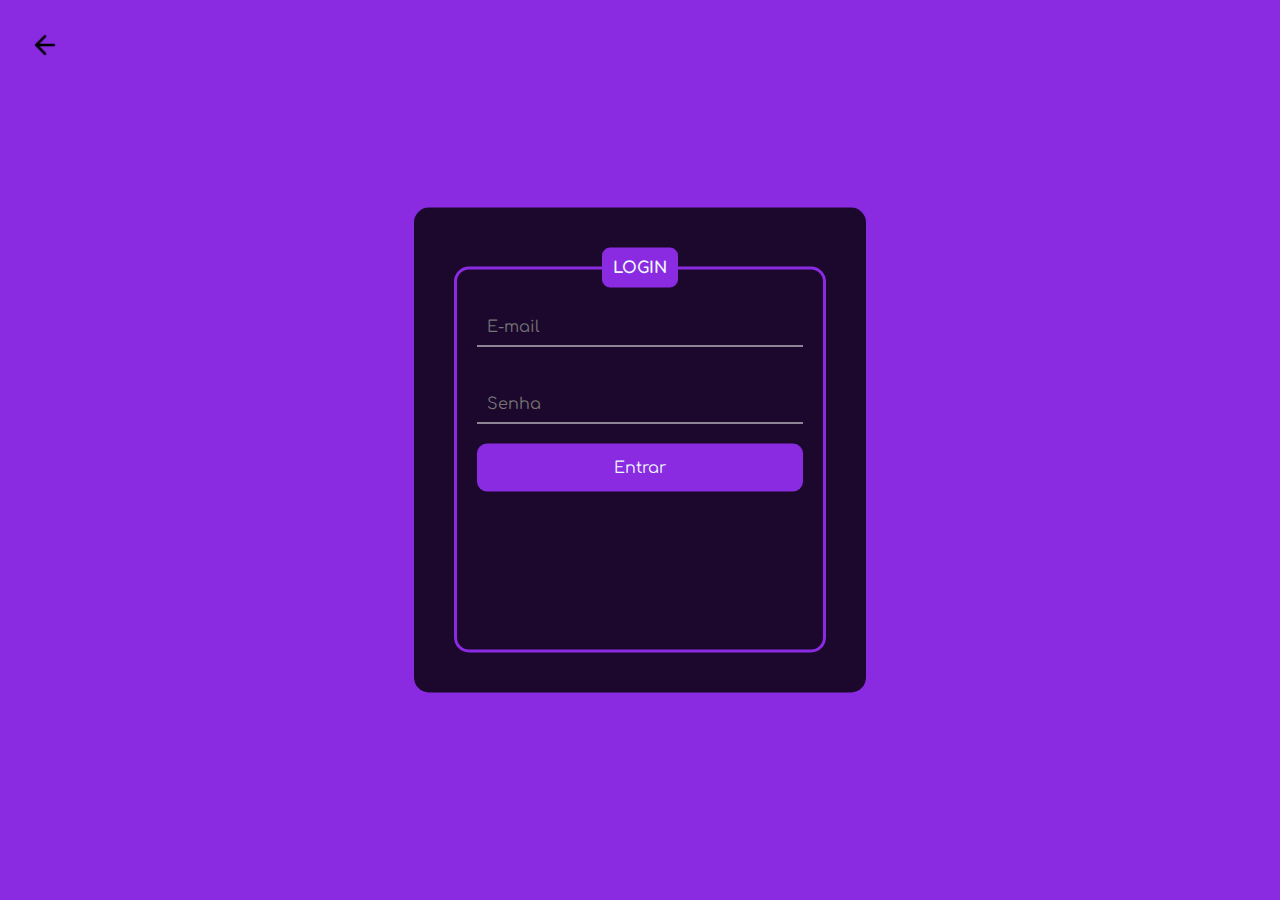
<file: pags/login.html>
<!DOCTYPE html>
<html lang="en">
<head>
    <meta charset="UTF-8">
    <meta name="viewport" content="width=device-width, initial-scale=1.0">
    <title>QUIKVOTE</title>
    <link rel="shortcut icon" type="imagex/" href="/img/globe.png">
    <link rel="stylesheet" href="https://cdn.jsdelivr.net/npm/bootstrap-icons@1.11.3/font/bootstrap-icons.min.css">
    <link rel="stylesheet" href="../css/login.css">
    <link rel="preconnect" href="https://fonts.googleapis.com">
    <link rel="preconnect" href="https://fonts.gstatic.com" crossorigin>
    <link href="https://fonts.googleapis.com/css2?family=Comfortaa:wght@300..700&display=swap" rel="stylesheet">
</head>
<body>

    <a class="arrow" href="/index.html"><img src="../img/arrow-left.png" alt=""></a>

    <div class="login">
        <fieldset>
            <legend><b><h1>LOGIN</h1></b></legend>
            <input type="text" placeholder="E-mail">
            <br><br>
            <input type="password" placeholder="Senha">
            <button>Entrar</button>
        </fieldset>
        
    </div>
</body>
</html>
</file>
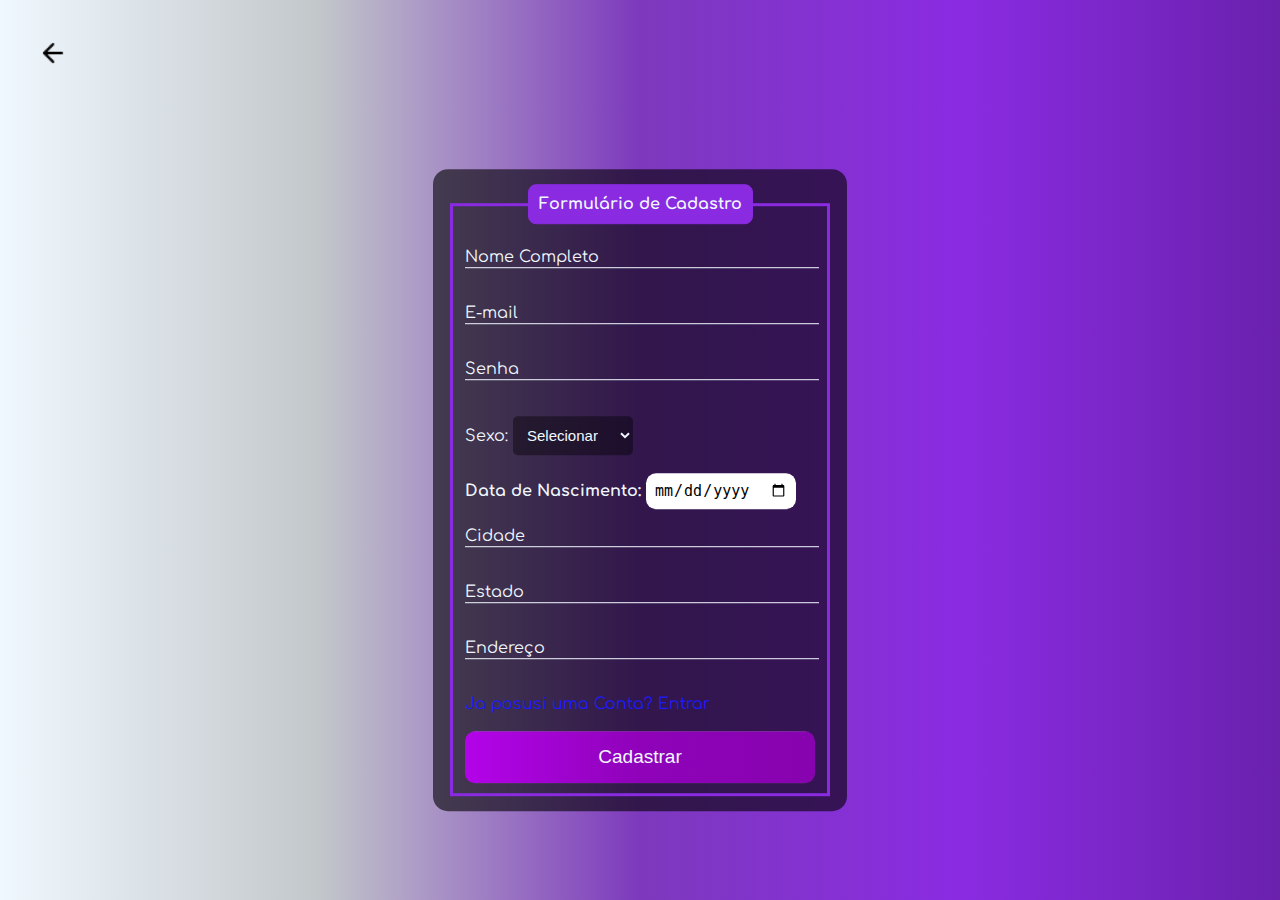
<file: pags/sign.html>
<!DOCTYPE html>
<html lang="en" id="myP">
<head>
    <meta charset="UTF-8">
    <meta name="viewport" content="width=device-width, initial-scale=1.0">
    <title>QUIKVOTE</title>
    <link rel="shortcut icon" type="imagex/" href="/img/globe.png">
    <link rel="stylesheet" href="https://cdn.jsdelivr.net/npm/bootstrap-icons@1.11.3/font/bootstrap-icons.min.css">
    
    <link rel="preconnect" href="https://fonts.googleapis.com">
    <link rel="preconnect" href="https://fonts.gstatic.com" crossorigin>
    <link href="https://fonts.googleapis.com/css2?family=Comfortaa:wght@300..700&display=swap" rel="stylesheet">
    <style>
        body {
            background-image: linear-gradient(to right, rgb(240, 248, 255), rgb(194, 199, 202), rgb(125, 57, 189), rgb(138, 43, 226), rgb(106, 33, 173));
            font-family: 'Comfortaa', cursive;
        }

        .arrow img {
           width: 30px;
           margin: 30px 30px;
        }


        .box {
            position: absolute;
            top: 50%;
            left: 50%;
            transform: translate(-50%, -50%);
            background-color: rgba(0, 0, 0, 0.6);
            padding: 15px;
            border-radius: 15px;
            width: 30%;
            color: aliceblue;
            margin-top: 40px;
        }

        fieldset {
            border: 3px solid rgb(138, 43, 226);
        }

        legend {
            border: 1px solid blueviolet;
            padding: 10px;
            text-align: center;
            background-color: blueviolet;
            border-radius: 8px;
            
        }

        .inputbox {
            position: relative;
        }

        .inputUser {
            background: none;
            border: none;
            border-bottom: 1px solid aliceblue;
            outline: none;
            color: aliceblue;
            font-size: 15px;
            width: 100%;
            letter-spacing: 2px;
        }

        .label {
            position: absolute;
            top: 0px;
            left: 0px;
            pointer-events: none;
            transition: .5s;
        }

        .inputUser:focus ~ .label, .inputUser:valid  ~ .label {

            top: -15px;
            font-size: 14px;
            color: blueviolet;
        }

        #data_nascimento {
            border: none;
            padding: 8px;
            border-radius: 10px;
            outline: none;
            font-size: 15px;
        }

        #submit {
            background-image: linear-gradient(to right, rgb(179, 3, 233), rgb(143, 2, 185), rgb(135, 3, 175) );
            width: 100%;
            border: none;
            color: aliceblue;
            padding: 15px;
            font-size: 19px;
            cursor: pointer;
            border-radius: 10px;
        }

        #submit:hover {
            background-image: linear-gradient(to right, rgb(145, 0, 189), rgb(119, 1, 155), rgb(102, 0, 133) );
        }

        #opcoes {
            width: 120px;
            border: none;
            background: scroll;
            font-size: 15px;
            color: rgb(240, 248, 255);
            background-color: rgba(0, 0, 0, 0.4); ;
            border-radius: 5px;
            padding: 10px;
        }

        #option {
            background-color: rgba(0, 0, 0, 0.8);
            border-bottom-left-radius: 5px ;
            border-bottom-right-radius: 5px ;
        }
    </style>
</head>
<body>
    
    <a class="arrow" href="/index.html"><img src="../img/arrow-left.png" alt=""></a>

    <div class="box">
        <form action="../index.html?auth">
            <fieldset><legend><b>Formulário de Cadastro</b></legend>
                <br>
            <div class="inputbox">
                <input type="text" name="name" id="name" class="inputUser" required>
                <label for="name" class="label">Nome Completo</label>
            </div>
            <br><br>
            <div class="inputbox">
                <input type="text" name="email" id="email" class="inputUser" required>
                <label for="email" class="label">E-mail</label>
            </div>
            <br><br>
            <div class="inputbox">
                <input type="password" name="senha" id="senha" class="inputUser" required>
                <label for="senha" class="label">Senha</label>
            </div>
            <br><br>
            <label for="opcoes">Sexo:</label>
                <select id="opcoes" name="opcoes" required>
    
                    <option id="option" value="opcao1">Selecionar</option>
            
                    <option id="option" value="opcao2">Masculino</option>
            
                    <option id="option" value="opcao3">Feminino</option>
            
                    <option id="option" value="opcao4">Outro</option>
                </select>
                <br><br>
                
                <label for="data_nascimento"><b>Data de Nascimento:</b></label>
                <input type="date" name="data_nascimento" id="data_nascimento"  required>
                
                <br><br>
                <div class="inputbox">
                    <input type="text" name="cidade" id="cidade" class="inputUser" required>
                    <label for="cidade" class="label">Cidade</label>
                </div>
                <br><br>
                <div class="inputbox">
                    <input type="text" name="estado" id="estado" class="inputUser" required>
                    <label for="estado" class="label">Estado</label>
                </div>
                <br><br>
                <div class="inputbox">
                    <input type="text" name="endereco" id="endereco" class="inputUser" required>
                    <label for="endereco" class="label">Endereço</label>
                </div>
                <br><br>
                <a href="login.html" style="text-decoration: none; color: rgb(27, 27, 255);">Ja posusi uma Conta? Entrar</a>
                <br><br>
                <input type="submit" name="submit" id="submit" value="Cadastrar">
    
            </fieldset>
        </form>
    </div>
        
        

</body>
</html>
</file>
<file: css/login.css>
* {
    margin: 0;
    padding: 0;
    box-sizing: border-box;
    font-size: 1em;
    font-family: "Comfortaa", sans-serif;
    font-optical-sizing: auto;
    font-weight: weight;
    font-style: normal;
}

body {
    background-color: blueviolet;
}

.arrow img {
    width: 30px;
    margin: 30px 30px;
}

.login {
    position: absolute;
    top: 50%;
    left: 50%;
    transform: translate(-50%, -50%);
    background-color: rgba(0, 0, 0, 0.8);
    padding: 40px;
    border-radius: 15px;
    color: aliceblue;
}

fieldset {
    border: 3px solid rgb(138, 43, 226);
    height: 45vh;
    padding: 20px;
    border-radius: 15px;
}

legend {
    border: 1px solid blueviolet;
    padding: 10px;
    text-align: center;
    background-color: blueviolet;
    border-radius: 8px;
    
}

input {
    width: 100%;
    padding: 10px;
    margin-bottom: 20px;
    border: none;
    border-bottom: 1px solid #fff;
    background: transparent;
    outline: none;
    color: aliceblue;
}

button {
    background-color: blueviolet;
    border: none;
    padding: 15px;
    width: 100%;
    border-radius: 10px;
    color: aliceblue;
}

button:hover {
    background-color: rgb(110, 32, 182);
    cursor: pointer;
}
</file>
